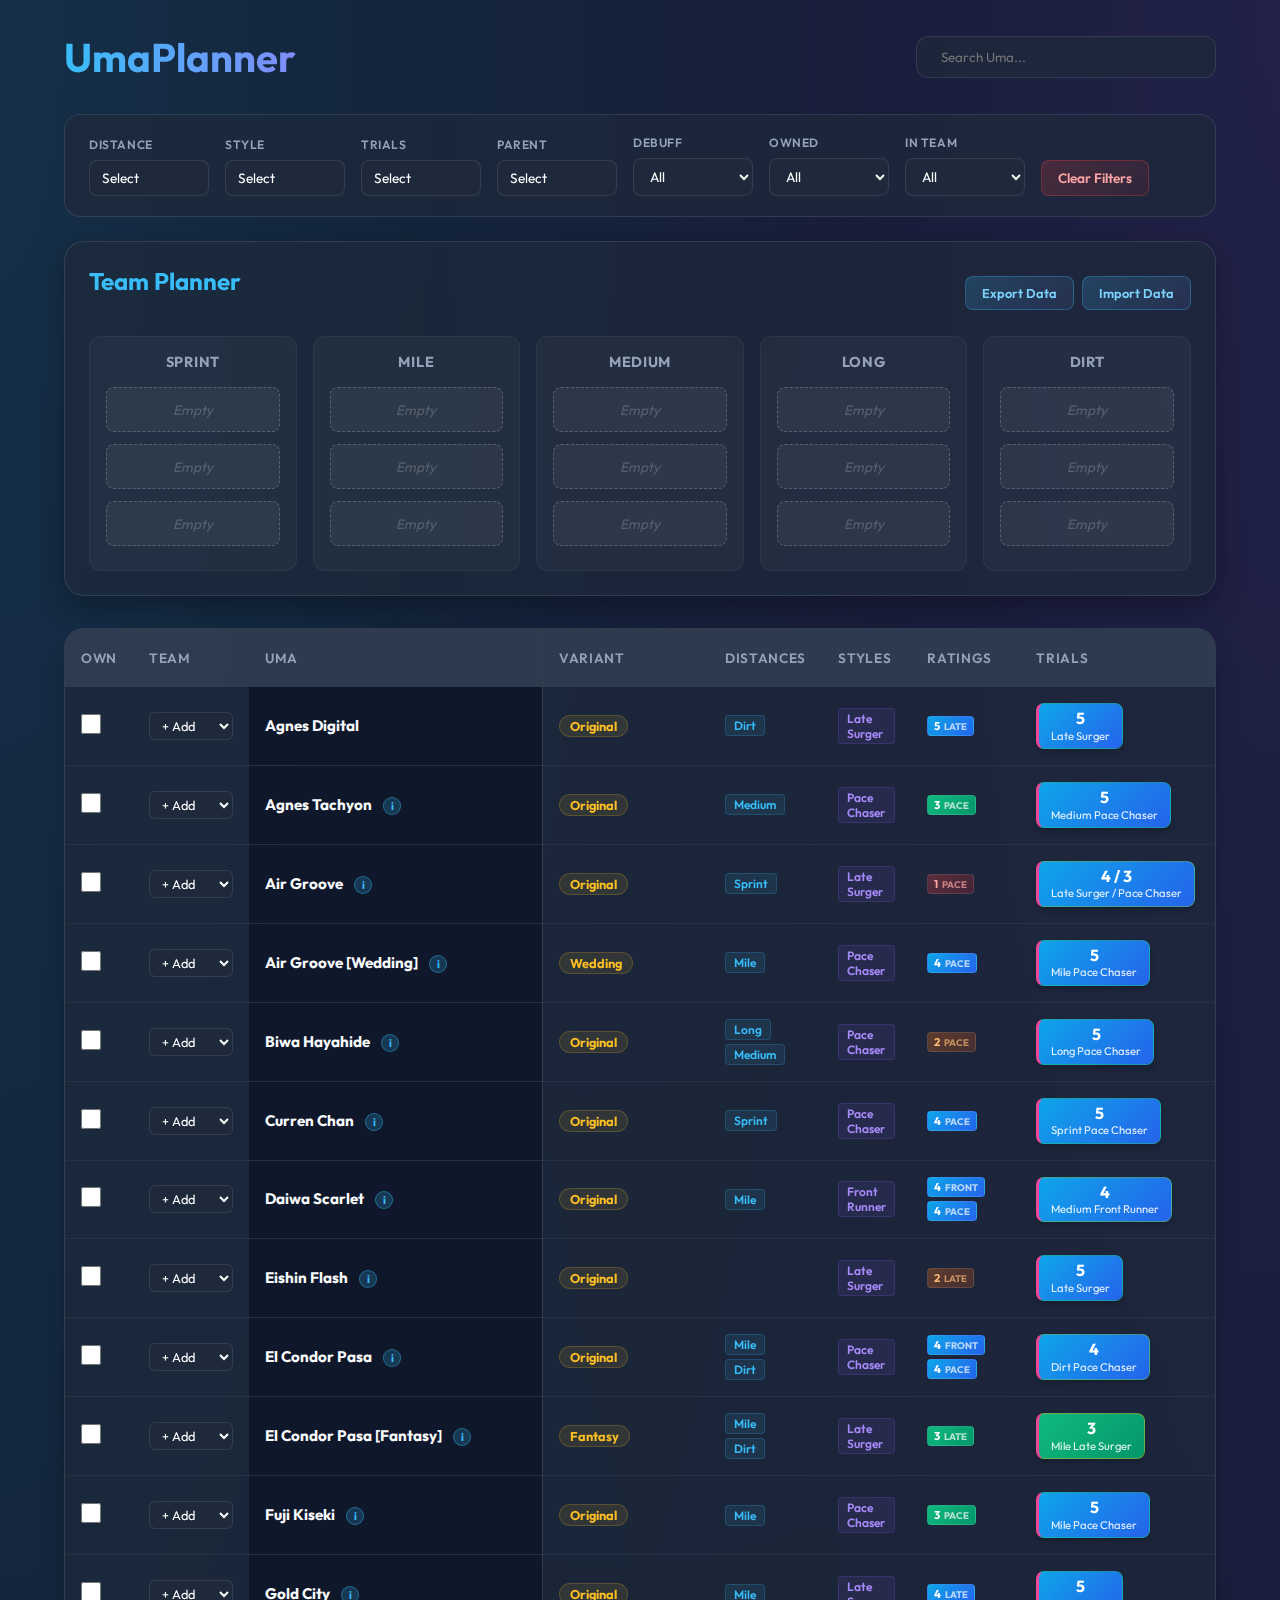
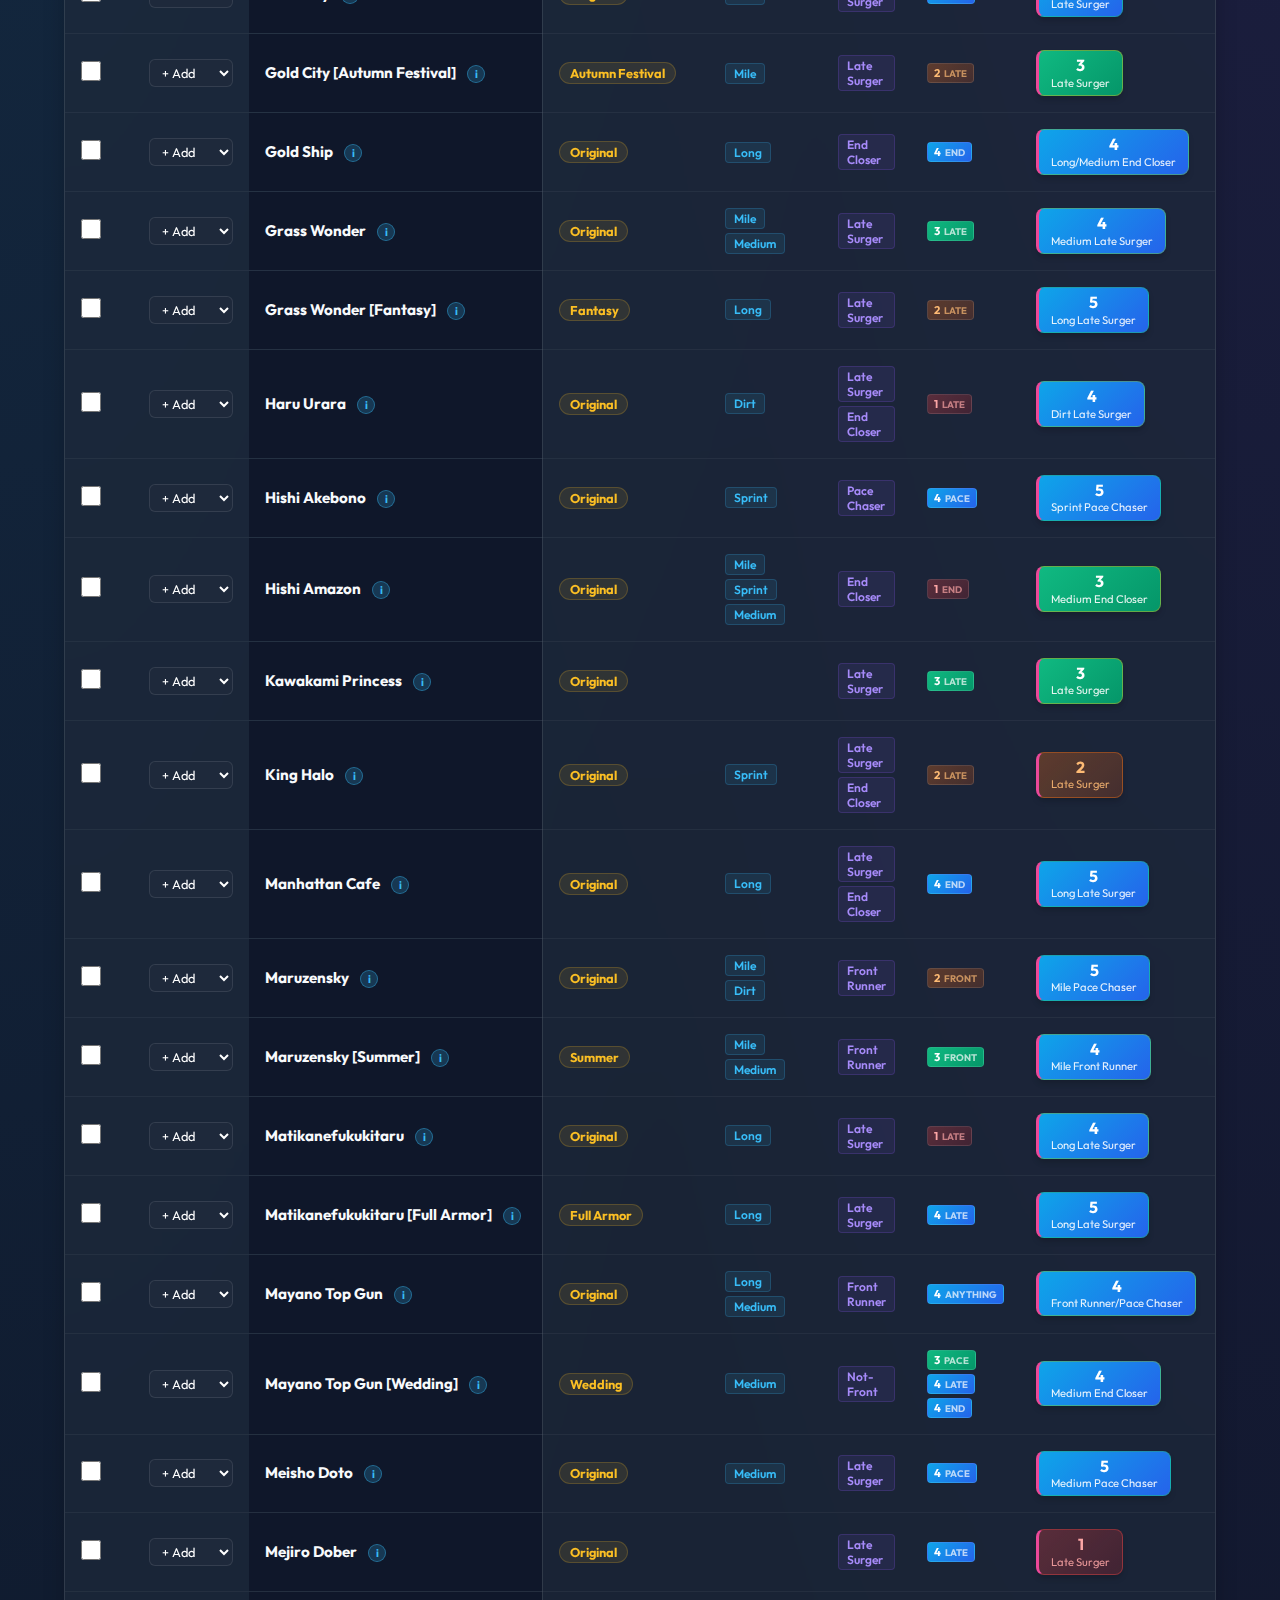
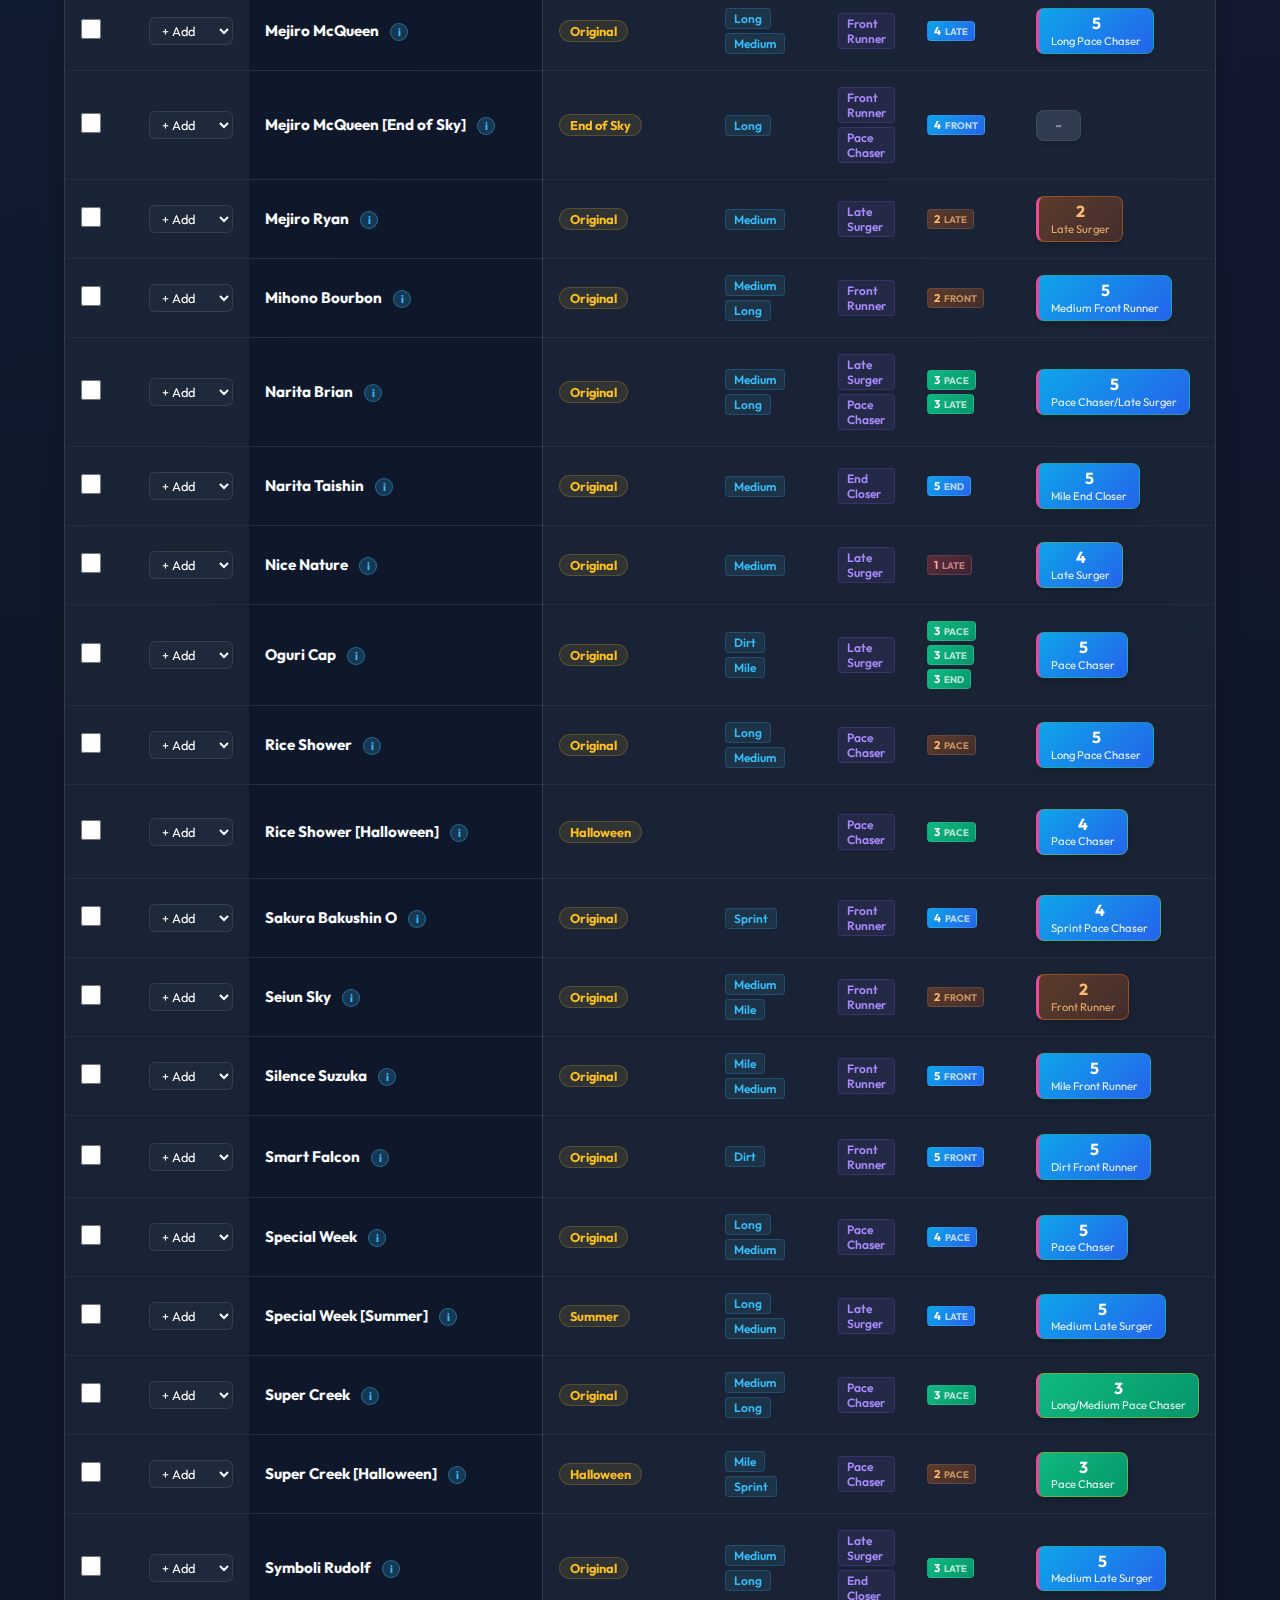
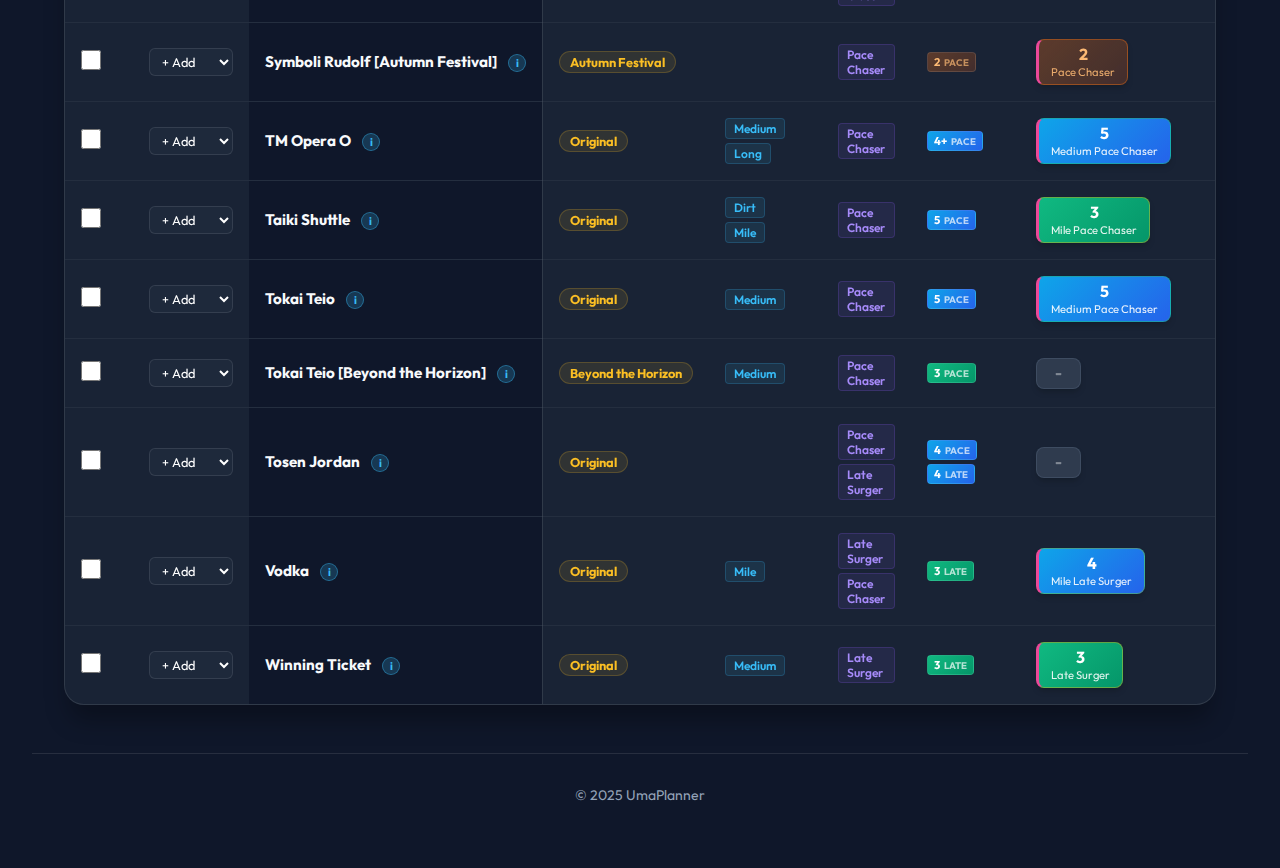
<file: viewer/index.html>
<!DOCTYPE html>
<html lang="en">

<head>
    <meta charset="UTF-8">
    <meta name="viewport" content="width=device-width, initial-scale=1.0">
    <meta name="description" content="Plan your Uma Musume Team Trials lineup. View ratings, filter by distance and style, and build optimal teams.">
    <meta name="theme-color" content="#0f172a">
    
    <!-- Open Graph (Facebook, Discord, etc.) -->
    <meta property="og:title" content="UmaPlanner">
    <meta property="og:description" content="Plan your Uma Musume Team Trials lineup. View ratings and build optimal teams.">
    <meta property="og:image" content="/android-chrome-512x512.png">
    <meta property="og:type" content="website">
    
    <!-- Twitter Card -->
    <meta name="twitter:card" content="summary">
    <meta name="twitter:title" content="UmaPlanner">
    <meta name="twitter:description" content="Plan your Uma Musume Team Trials lineup">
    
    <title>UmaPlanner</title>
    <link rel="icon" type="image/x-icon" href="favicon.ico">
    <link rel="icon" type="image/png" sizes="32x32" href="favicon-32x32.png">
    <link rel="icon" type="image/png" sizes="16x16" href="favicon-16x16.png">
    <link rel="apple-touch-icon" sizes="180x180" href="apple-touch-icon.png">
    <link rel="manifest" href="site.webmanifest">
    <link rel="stylesheet" href="style.css">
    <link rel="preconnect" href="https://fonts.googleapis.com">
    <link rel="preconnect" href="https://fonts.gstatic.com" crossorigin>
    <link rel="preload" href="https://fonts.googleapis.com/css2?family=Outfit:wght@400;600;700&display=swap" as="style">
    <link href="https://fonts.googleapis.com/css2?family=Outfit:wght@400;600;700&display=swap" rel="stylesheet">
</head>

<body>
    <div class="container">
        <header>
            <h1>UmaPlanner</h1>
            <div class="search-bar">
                <input type="text" id="search-input" placeholder="Search Uma..." aria-label="Search Uma characters">
            </div>
        </header>

        <div class="filters-section">
            <div class="filter-group">
                <label>Distance</label>
                <div class="dropdown-filter" data-filter="distance">
                    <button class="dropdown-btn">Select <span class="count"></span></button>
                    <div class="dropdown-content">
                        <label><input type="checkbox" value="Sprint"> Sprint</label>
                        <label><input type="checkbox" value="Mile"> Mile</label>
                        <label><input type="checkbox" value="Medium"> Medium</label>
                        <label><input type="checkbox" value="Long"> Long</label>
                        <label><input type="checkbox" value="Dirt"> Dirt</label>
                    </div>
                </div>
            </div>
            <div class="filter-group">
                <label>Style</label>
                <div class="dropdown-filter" data-filter="style">
                    <button class="dropdown-btn">Select <span class="count"></span></button>
                    <div class="dropdown-content">
                        <label><input type="checkbox" value="Front Runner"> Front Runner</label>
                        <label><input type="checkbox" value="Pace Chaser"> Pace Chaser</label>
                        <label><input type="checkbox" value="Late Surger"> Late Surger</label>
                        <label><input type="checkbox" value="End Closer"> End Closer</label>
                    </div>
                </div>
            </div>
            <div class="filter-group">
                <label>Trials</label>
                <div class="dropdown-filter" data-filter="trials">
                    <button class="dropdown-btn">Select <span class="count"></span></button>
                    <div class="dropdown-content">
                        <label><input type="checkbox" value="5"> 5</label>
                        <label><input type="checkbox" value="4"> 4</label>
                        <label><input type="checkbox" value="3"> 3</label>
                        <label><input type="checkbox" value="2"> 2</label>
                        <label><input type="checkbox" value="1"> 1</label>
                    </div>
                </div>
            </div>
            <div class="filter-group">
                <label>Parent</label>
                <div class="dropdown-filter" data-filter="parent">
                    <button class="dropdown-btn">Select <span class="count"></span></button>
                    <div class="dropdown-content">
                        <label><input type="checkbox" value="5"> 5</label>
                        <label><input type="checkbox" value="4"> 4</label>
                        <label><input type="checkbox" value="3"> 3</label>
                        <label><input type="checkbox" value="2"> 2</label>
                        <label><input type="checkbox" value="1"> 1</label>
                    </div>
                </div>
            </div>
            <div class="filter-group">
                <label>Debuff</label>
                <select id="filter-debuff">
                    <option value="">All</option>
                    <option value="yes">Has Debuff</option>
                    <option value="no">No Debuff</option>
                </select>
            </div>
            <div class="filter-group">
                <label>Owned</label>
                <select id="filter-owned">
                    <option value="">All</option>
                    <option value="yes">Owned</option>
                    <option value="no">Not Owned</option>
                </select>
            </div>
            <div class="filter-group">
                <label>In Team</label>
                <select id="filter-in-team">
                    <option value="">All</option>
                    <option value="yes">In Team</option>
                    <option value="no">Not In Team</option>
                </select>
            </div>

            <button id="clear-filters" class="clear-btn">Clear Filters</button>
        </div>




        <div class="team-planner" id="team-planner">
            <div class="team-header">
                <h2 class="section-title">Team Planner</h2>
                <div class="data-controls">
                    <button onclick="exportData()" class="data-btn">Export Data</button>
                    <button onclick="importData()" class="data-btn">Import Data</button>
                </div>
            </div>
            <div class="team-categories">
                <div class="team-category" data-cat="Sprint">
                    <h3>Sprint</h3>
                    <div class="slots" id="slots-Sprint"></div>
                </div>
                <div class="team-category" data-cat="Mile">
                    <h3>Mile</h3>
                    <div class="slots" id="slots-Mile"></div>
                </div>
                <div class="team-category" data-cat="Medium">
                    <h3>Medium</h3>
                    <div class="slots" id="slots-Medium"></div>
                </div>
                <div class="team-category" data-cat="Long">
                    <h3>Long</h3>
                    <div class="slots" id="slots-Long"></div>
                </div>
                <div class="team-category" data-cat="Dirt">
                    <h3>Dirt</h3>
                    <div class="slots" id="slots-Dirt"></div>
                </div>
            </div>
        </div>

        <div class="table-container">
            <table id="ratings-table">
                <thead>
                    <tr>
                        <th data-sort="owned" class="sortable">Own</th>
                        <th>Team</th>
                        <th data-sort="name" class="sortable">Uma</th>
                        <th data-sort="variant" class="sortable">Variant</th>
                        <th>Distances</th>
                        <th>Styles</th>
                        <th>Ratings</th>
                        <th data-sort="team_trials" class="sortable">Trials</th>
                        <th data-sort="parent" class="sortable">Parent</th>
                        <th data-sort="debuffer" class="sortable">Debuff</th>
                        <th data-sort="lv2" class="sortable">Awake 2</th>
                        <th data-sort="lv3" class="sortable">Awake 3</th>
                        <th data-sort="lv4" class="sortable">Awake 4</th>
                        <th data-sort="lv5" class="sortable">Awake 5</th>
                    </tr>
                </thead>
                <tbody id="table-body">
                    <tr class="loading-row">
                        <td colspan="14" style="text-align: center; padding: 3rem; color: var(--text-secondary);">
                            Loading data...
                        </td>
                    </tr>
                </tbody>
            </table>
        </div>
    </div>
    
    <footer>
        <p>&copy; 2025 UmaPlanner</p>
    </footer>
    
    <noscript>
        <p style="text-align: center; padding: 2rem; color: #f8fafc;">JavaScript is required to use UmaPlanner.</p>
    </noscript>
    
    <script src="script.js"></script>
</body>

</html>
</file>
<file: viewer/style.css>
:root {
    --bg-color: #0f172a;
    --card-bg: rgba(30, 41, 59, 0.7);
    --text-primary: #f8fafc;
    --text-secondary: #94a3b8;
    --accent: #38bdf8;
    --accent-glow: rgba(56, 189, 248, 0.3);
    --owned-bg: rgba(16, 185, 129, 0.1);
    --owned-border: #10b981;
    --table-header: rgba(51, 65, 85, 0.8);
    --row-hover: rgba(51, 65, 85, 0.4);
}

* {
    margin: 0;
    padding: 0;
    box-sizing: border-box;
    font-family: 'Outfit', sans-serif;
}

body {
    background: var(--bg-color);
    background-image:
        radial-gradient(at 0% 0%, rgba(56, 189, 248, 0.15) 0px, transparent 50%),
        radial-gradient(at 100% 0%, rgba(139, 92, 246, 0.15) 0px, transparent 50%);
    color: var(--text-primary);
    min-height: 100vh;
    padding: 2rem;
}

.container {
    max-width: 100%;
    margin: 0;
    padding: 0 2rem;
}

header {
    display: flex;
    justify-content: space-between;
    align-items: center;
    margin-bottom: 2rem;
}

h1 {
    font-size: 2.5rem;
    background: linear-gradient(to right, #38bdf8, #818cf8);
    -webkit-background-clip: text;
    background-clip: text;
    -webkit-text-fill-color: transparent;
}

.search-bar input {
    background: var(--card-bg);
    border: 1px solid rgba(255, 255, 255, 0.1);
    border-radius: 12px;
    padding: 0.75rem 1.5rem;
    color: white;
    width: 300px;
    backdrop-filter: blur(10px);
    transition: all 0.3s ease;
}

.search-bar input:focus {
    outline: none;
    border-color: var(--accent);
    box-shadow: 0 0 15px var(--accent-glow);
}

/* Filters Section */
.filters-section {
    background: var(--card-bg);
    backdrop-filter: blur(16px);
    border: 1px solid rgba(255, 255, 255, 0.1);
    border-radius: 16px;
    padding: 1.25rem 1.5rem;
    margin-bottom: 1.5rem;
    display: flex;
    flex-wrap: wrap;
    gap: 1rem;
    align-items: flex-end;
    position: relative;
    z-index: 100;
}


.filter-group {
    display: flex;
    flex-direction: column;
    gap: 0.5rem;
}

.filter-group label {
    font-size: 0.75rem;
    text-transform: uppercase;
    letter-spacing: 0.05em;
    color: var(--text-secondary);
    font-weight: 600;
}

.filter-checkbox {
    display: flex;
    align-items: center;
}

.checkbox-label {
    display: flex;
    align-items: center;
    gap: 0.5rem;
    cursor: pointer;
    font-size: 0.85rem;
    color: white;
    text-transform: none;
}

.checkbox-label input[type="checkbox"] {
    accent-color: var(--accent);
    width: 16px;
    height: 16px;
}


.filter-group select {
    background: #1e293b;
    border: 1px solid rgba(255, 255, 255, 0.1);
    color: white;
    border-radius: 8px;
    padding: 0.5rem 0.75rem;
    font-size: 0.85rem;
    min-width: 120px;
    cursor: pointer;
    transition: all 0.2s;
}

.filter-group select:hover {
    border-color: var(--accent);
}

.filter-group select:focus {
    outline: none;
    border-color: var(--accent);
    box-shadow: 0 0 10px var(--accent-glow);
}

/* Custom Dropdown Filter */
.dropdown-filter {
    position: relative;
}

.dropdown-btn {
    background: #1e293b;
    border: 1px solid rgba(255, 255, 255, 0.1);
    color: white;
    border-radius: 8px;
    padding: 0.5rem 0.75rem;
    font-size: 0.85rem;
    min-width: 120px;
    cursor: pointer;
    transition: all 0.2s;
    display: flex;
    align-items: center;
    gap: 0.5rem;
}

.dropdown-btn:hover {
    border-color: var(--accent);
}

.dropdown-btn .count {
    color: var(--accent);
    font-weight: 600;
}

.dropdown-content {
    display: none;
    position: absolute;
    top: 100%;
    left: 0;
    background: #1e293b;
    border: 1px solid rgba(255, 255, 255, 0.15);
    border-radius: 8px;
    padding: 0.5rem;
    margin-top: 4px;
    min-width: 150px;
    z-index: 2000;
    box-shadow: 0 10px 25px rgba(0, 0, 0, 0.4);
}


.dropdown-filter.open .dropdown-content {
    display: block;
}

.dropdown-content label {
    display: flex;
    align-items: center;
    gap: 0.5rem;
    padding: 0.4rem 0.5rem;
    cursor: pointer;
    border-radius: 4px;
    font-size: 0.85rem;
    transition: background 0.15s;
}

.dropdown-content label:hover {
    background: rgba(255, 255, 255, 0.1);
}

.dropdown-content input[type="checkbox"] {
    accent-color: var(--accent);
    width: 16px;
    height: 16px;
}

.clear-btn {
    background: linear-gradient(135deg, rgba(239, 68, 68, 0.2), rgba(220, 38, 38, 0.1));

    border: 1px solid rgba(239, 68, 68, 0.3);
    color: #fca5a5;
    border-radius: 8px;
    padding: 0.5rem 1rem;
    font-size: 0.85rem;
    cursor: pointer;
    transition: all 0.2s;
    font-weight: 600;
}

.clear-btn:hover {
    background: linear-gradient(135deg, rgba(239, 68, 68, 0.3), rgba(220, 38, 38, 0.2));
    border-color: rgba(239, 68, 68, 0.5);
}

.table-container {

    background: var(--card-bg);
    backdrop-filter: blur(16px);
    border: 1px solid rgba(255, 255, 255, 0.1);
    border-radius: 20px;
    overflow-x: auto;
    box-shadow: 0 20px 25px -5px rgba(0, 0, 0, 0.3);
}

table {
    width: 100%;
    min-width: 1800px;
    border-collapse: collapse;
    text-align: left;
}

th {
    background: var(--table-header);
    padding: 1.25rem 1rem;
    font-weight: 600;
    text-transform: uppercase;
    font-size: 0.85rem;
    letter-spacing: 0.05em;
    color: var(--text-secondary);
}

th:nth-child(3) {
    position: sticky;
    left: 0;
    z-index: 50;
    background: var(--table-header);
    border-right: 1px solid rgba(255, 255, 255, 0.1);
}

th.sortable {
    cursor: pointer;
    transition: color 0.2s;
}

th.sortable:hover {
    color: white;
}

td {
    padding: 1rem;
    border-bottom: 1px solid rgba(255, 255, 255, 0.05);
    font-size: 0.95rem;
}

td:nth-child(3) {
    position: sticky;
    left: 0;
    z-index: 40;
    background: #0f172a;
    border-right: 1px solid rgba(255, 255, 255, 0.1);
}

tr:last-child td {
    border-bottom: none;
}

tr {
    transition: background 0.2s;
}

tr:hover {
    background: var(--row-hover);
}

tr.owned {
    background: var(--owned-bg);
}

tr.owned td {
    color: #fff;
}

.owned-checkbox {
    width: 20px;
    height: 20px;
    cursor: pointer;
    accent-color: var(--owned-border);
}

/* Team Planner */
.team-planner {
    background: var(--card-bg);
    backdrop-filter: blur(20px);
    border: 1px solid rgba(255, 255, 255, 0.1);
    border-radius: 20px;
    padding: 1.5rem;
    margin-bottom: 2rem;
    box-shadow: 0 10px 30px rgba(0, 0, 0, 0.3);
}

.team-header {
    display: flex;
    justify-content: space-between;
    align-items: center;
    margin-bottom: 1rem;
}

.data-controls {
    display: flex;
    gap: 0.5rem;
}

.data-btn {
    background: linear-gradient(135deg, rgba(56, 189, 248, 0.2), rgba(129, 140, 248, 0.1));
    border: 1px solid rgba(56, 189, 248, 0.3);
    color: #7dd3fc;
    border-radius: 8px;
    padding: 0.5rem 1rem;
    font-size: 0.8rem;
    cursor: pointer;
    transition: all 0.2s;
    font-weight: 600;
}

.data-btn:hover {
    background: linear-gradient(135deg, rgba(56, 189, 248, 0.3), rgba(129, 140, 248, 0.2));
    border-color: rgba(56, 189, 248, 0.5);
}

.section-title {
    font-size: 1.5rem;
    margin-bottom: 1.5rem;
    color: var(--accent);
}

.team-categories {
    display: grid;
    grid-template-columns: repeat(5, 1fr);
    gap: 1rem;
}

.team-category {
    background: rgba(255, 255, 255, 0.03);
    border-radius: 12px;
    padding: 1rem;
    border: 1px solid rgba(255, 255, 255, 0.05);
}

.team-category h3 {
    font-size: 0.9rem;
    text-transform: uppercase;
    letter-spacing: 0.05em;
    color: var(--text-secondary);
    margin-bottom: 1rem;
    text-align: center;
}

.slots {
    display: flex;
    flex-direction: column;
    gap: 0.75rem;
}

.team-slot {
    background: rgba(255, 255, 255, 0.05);
    border: 1px dashed rgba(255, 255, 255, 0.2);
    border-radius: 8px;
    padding: 0.75rem;
    min-height: 45px;
    display: flex;
    align-items: center;
    justify-content: center;
    position: relative;
    font-size: 0.85rem;
    transition: all 0.2s;
}

.team-slot.filled {
    background: linear-gradient(135deg, rgba(56, 189, 248, 0.1), rgba(139, 92, 246, 0.1));
    border-style: solid;
    border-color: rgba(56, 189, 248, 0.3);
    justify-content: flex-start;
    padding-right: 2rem;
}

.empty-text {
    color: rgba(255, 255, 255, 0.2);
    font-style: italic;
}

.remove-btn {
    position: absolute;
    right: 8px;
    cursor: pointer;
    color: #ef4444;
    font-weight: bold;
    font-size: 1.2rem;
    opacity: 0.6;
    transition: opacity 0.2s;
}

.remove-btn:hover {
    opacity: 1;
}

.slot-style {
    margin-left: 0.5rem;
    padding: 0.15rem 0.4rem;
    border-radius: 4px;
    font-size: 0.7rem;
    font-weight: 700;
    text-transform: uppercase;
}

.style-front-runner { background: rgba(239, 68, 68, 0.3); color: #fca5a5; }
.style-pace-chaser { background: rgba(34, 197, 94, 0.3); color: #86efac; }
.style-late-surger { background: rgba(59, 130, 246, 0.3); color: #93c5fd; }
.style-end-closer { background: rgba(168, 85, 247, 0.3); color: #d8b4fe; }
.style-unknown { background: rgba(100, 116, 139, 0.3); color: #cbd5e1; }

.style-summary {
    display: flex;
    gap: 0.4rem;
    margin-top: 0.5rem;
    justify-content: center;
}

.style-count {
    padding: 0.2rem 0.5rem;
    border-radius: 4px;
    font-size: 0.65rem;
    font-weight: 600;
}

.team-select {
    background: #1e293b;
    border: 1px solid rgba(255, 255, 255, 0.1);
    color: white;
    border-radius: 6px;
    padding: 4px 8px;
    font-size: 0.8rem;
    cursor: pointer;
    outline: none;
}

.team-select option {
    background: #1e293b;
    color: white;
}

/* Rating Badges - Color Gradient */
.rating-badge {
    display: inline-flex;
    flex-direction: column;
    align-items: center;
    padding: 6px 12px;
    border-radius: 8px;
    font-weight: 600;
    min-width: 40px;
    text-align: center;
}

.rating-badge .rating-score {
    font-size: 1rem;
}

.rating-badge .rating-info {
    font-size: 0.7rem;
    opacity: 0.9;
    margin-top: 2px;
    white-space: nowrap;
}

/* Null/Empty rating */
.rating-null {
    background: rgba(100, 116, 139, 0.3);
    color: rgba(255, 255, 255, 0.4);
    border: 1px solid rgba(100, 116, 139, 0.3);
}

/* Rating 1 - Red */
.rating-1 {
    background: linear-gradient(135deg, rgba(239, 68, 68, 0.3), rgba(220, 38, 38, 0.2));
    color: #fca5a5;
    border: 1px solid rgba(239, 68, 68, 0.4);
}

/* Rating 2 - Orange */
.rating-2 {
    background: linear-gradient(135deg, rgba(249, 115, 22, 0.3), rgba(234, 88, 12, 0.2));
    color: #fdba74;
    border: 1px solid rgba(249, 115, 22, 0.4);
}

/* Rating 3 - Yellow */
.rating-3 {
    background: linear-gradient(135deg, rgba(234, 179, 8, 0.3), rgba(202, 138, 4, 0.2));
    color: #fde047;
    border: 1px solid rgba(234, 179, 8, 0.4);
}

/* Rating 4 - Lime */
.rating-4 {
    background: linear-gradient(135deg, rgba(132, 204, 22, 0.3), rgba(101, 163, 13, 0.2));
    color: #bef264;
    border: 1px solid rgba(132, 204, 22, 0.4);
}

/* Rating 5 - Green */
.rating-5 {
    background: linear-gradient(135deg, rgba(34, 197, 94, 0.3), rgba(22, 163, 74, 0.2));
    color: #86efac;
    border: 1px solid rgba(34, 197, 94, 0.4);
}

/* Special - Cyan (for style/track annotations) */
.rating-special {
    background: linear-gradient(135deg, rgba(6, 182, 212, 0.3), rgba(8, 145, 178, 0.2));
    color: #67e8f9;
    border: 1px solid rgba(6, 182, 212, 0.4);
}

/* Uma Name Tooltips */
.uma-name-cell {
    position: relative;
    white-space: nowrap;
}

.info-icon {
    display: inline-flex;
    align-items: center;
    justify-content: center;
    width: 18px;
    height: 18px;
    border-radius: 50%;
    background: rgba(56, 189, 248, 0.2);
    border: 1px solid rgba(56, 189, 248, 0.4);
    color: #38bdf8;
    font-size: 0.7rem;
    font-weight: 700;
    cursor: pointer;
    margin-left: 0.5rem;
    transition: all 0.2s;
}



.info-icon:hover {
    background: rgba(56, 189, 248, 0.3);
    border-color: rgba(56, 189, 248, 0.6);
}


.uma-tooltip {
    display: none;
    position: absolute;
    left: 100%;
    top: 0;
    margin-left: 10px;
    background: #1e293b;
    border: 1px solid rgba(255, 255, 255, 0.15);
    border-radius: 12px;
    padding: 1rem;
    width: 350px;
    max-height: 300px;
    overflow-y: auto;
    z-index: 2000;
    box-shadow: 0 10px 40px rgba(0, 0, 0, 0.5);
    font-size: 0.85rem;
    line-height: 1.5;
    font-weight: normal;
    color: rgba(255, 255, 255, 0.9);
    white-space: normal;
}

.uma-tooltip.visible {
    display: block;
}

/* Scrollbar styling for tooltips */
.uma-tooltip::-webkit-scrollbar {
    width: 6px;
}

.uma-tooltip::-webkit-scrollbar-track {
    background: rgba(255, 255, 255, 0.05);
    border-radius: 3px;
}

.uma-tooltip::-webkit-scrollbar-thumb {
    background: rgba(255, 255, 255, 0.2);
    border-radius: 3px;
}


/* Badges and Tags */
.tag-container {
    display: flex;
    flex-wrap: wrap;
    gap: 4px;
}

.style-reviews-container {
    flex-direction: row;
    gap: 4px;
    align-items: center;
}

.style-review-mini {
    display: inline-flex;
    align-items: center;
    padding: 2px 6px;
    border-radius: 4px;
    font-size: 0.7rem;
    font-weight: 700;
    gap: 4px;
    border: 1px solid rgba(255, 255, 255, 0.1);
}

.style-review-mini .style-type {
    text-transform: uppercase;
    font-size: 0.6rem;
    opacity: 0.7;
}

.tag {
    font-size: 0.75rem;
    padding: 2px 8px;
    border-radius: 4px;
    font-weight: 600;
}

.distance-tag {
    background: rgba(56, 189, 248, 0.1);
    color: #38bdf8;
    border: 1px solid rgba(56, 189, 248, 0.2);
}

.style-tag {
    background: rgba(139, 92, 246, 0.1);
    color: #a78bfa;
    border: 1px solid rgba(139, 92, 246, 0.2);
}

.star-indicator {
    background: rgba(251, 191, 36, 0.1);
    color: #fbbf24;
    padding: 2px 10px;
    border-radius: 12px;
    font-weight: 700;
    font-size: 0.8rem;
    border: 1px solid rgba(251, 191, 36, 0.2);
    white-space: nowrap;
    display: inline-block;
}

.rating-badge {
    display: inline-flex;
    flex-direction: column;
    align-items: center;
    padding: 6px 12px;
    border-radius: 8px;
    font-weight: 700;
    min-width: 45px;
    box-shadow: 0 4px 6px -1px rgba(0, 0, 0, 0.2);
    transition: transform 0.2s;
    line-height: 1.1;
    text-align: center;
}

.rating-badge:hover {
    transform: translateY(-2px);
}

.rating-score {
    font-size: 1.1rem;
}

.rating-extra-note {
    font-size: 0.7rem;
    font-style: italic;
    opacity: 0.8;
    display: block;
    margin-top: 2px;
    line-height: 1.2;
}

.rating-info {
    font-size: 0.65rem;
    font-weight: 400;
    opacity: 0.8;
    margin-top: 1px;
    white-space: nowrap;
}

.special-rating {
    background: linear-gradient(135deg, #fbbf24, #f59e0b);
    color: #000;
}

.rating-4,
.rating-5 {
    background: linear-gradient(135deg, #0ea5e9, #2563eb);
    color: white;
}

.rating-3 {
    background: linear-gradient(135deg, #10b981, #059669);
    color: white;
}

.rating-low {
    background: rgba(255, 255, 255, 0.05);
    color: #94a3b8;
    border: 1px solid rgba(255, 255, 255, 0.1);
}

/* Category Colors */
.type-trials {
    border-left: 3px solid #ec4899 !important;
}

.type-parent {
    border-left: 3px solid #8b5cf6 !important;
}

.type-debuff {
    border-left: 3px solid #f97316 !important;
}

/* Footer */
footer {
    text-align: center;
    padding: 2rem 1rem;
    margin-top: 3rem;
    border-top: 1px solid rgba(255, 255, 255, 0.1);
    color: var(--text-secondary);
    font-size: 0.875rem;
}

footer a {
    color: var(--accent);
    text-decoration: none;
    transition: opacity 0.2s;
}

footer a:hover {
    opacity: 0.8;
}

/* Accessibility - Focus Visible */
:focus-visible {
    outline: 2px solid var(--accent);
    outline-offset: 2px;
}

button:focus-visible,
input:focus-visible,
select:focus-visible {
    outline: 2px solid var(--accent);
    outline-offset: 2px;
}
</file>
